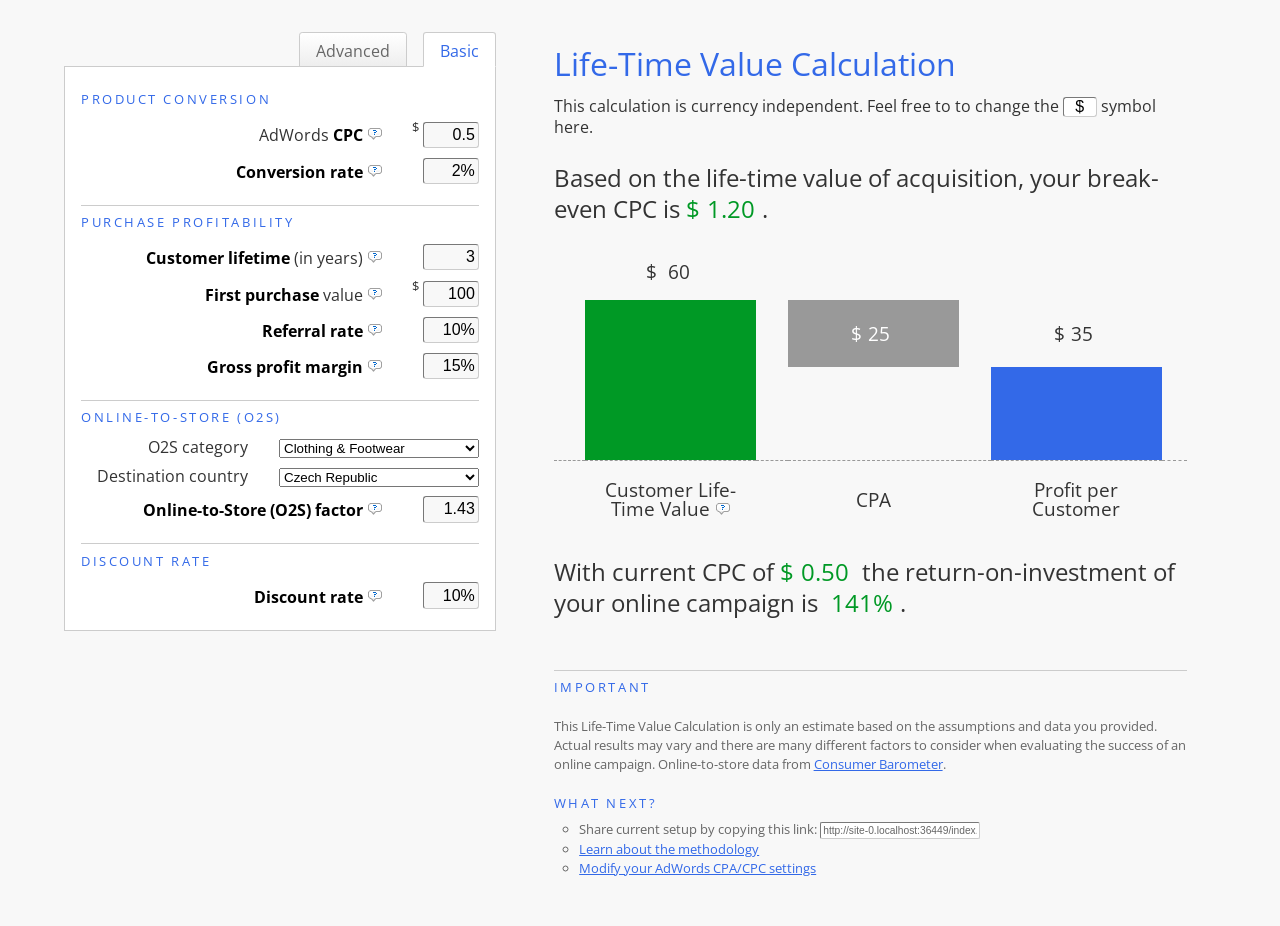
<file: index.html>
<!DOCTYPE html>

<html>
  <head>
    <meta charset="utf-8">
    <meta name="viewport" content="width=device-width, initial-scale=1.0">
    <title>Life-Time Value Calculator</title>
    <link href='https://fonts.googleapis.com/css?family=Open+Sans:400italic,700italic,400,700&amp;subset=latin,latin-ext' rel='stylesheet' type='text/css'>
    <link rel="stylesheet" href="css/ltv.css">
    <script defer src="ltv_site.dart.js"></script>
  </head>
  <body>
    <div id="matrioska">
      <div id="loading-div">
        <p><img alt="loading" src="imgs/loader.gif">Loading...</p>
      </div>

      <div id="main">
        <div id="inputs">
          <div id="inputs-tabs">
            <a id="basic-tab" class="selected">Basic</a>
            <a id="advanced-tab">Advanced</a>
          </div>
          <div id="inputs-fields">
            <table id="productConversions">
              <tr><th colspan="2">Product Conversion</th></tr>
              <tr>
                <td>AdWords <strong>CPC</strong> <div class="question-mark"><img alt="?" src="imgs/question-mark.png"/><div class="additional-notes">Your <strong>Cost-per-Click average</strong> in last 30 days - The amount that you actually pay each time someone clicks your ad. You can find it in AdWords.</div></div></td>
                <td><span class="currency-placeholder with-input">$</span> <input id="cpc" type="text" value="0.5"></td>
              </tr>
              <tr>
                <td><strong>Conversion rate</strong> <div class="question-mark"><img alt="?" src="imgs/question-mark.png"/><div class="additional-notes">Your <strong>conversion rate average in %</strong> in last 30 days - How often a click on your ad resulted in a conversion, a meaningful action like a sale, lead, or sign-up. You can find it in AdWords.</div></div></td>
                <td><input id="conversionRate" type="text" value="2%"></td>
              </tr>
            </table>
            <table id="productProfitability">
              <tr><th colspan="2">Purchase Profitability</th></tr>
              <tr>
                <td><strong>Customer lifetime</strong> (in years) <div class="question-mark"><img alt="?" src="imgs/question-mark.png"/><div class="additional-notes"><strong>For how many years on average are customers willing to spend money with the company?</strong> A year is the most commonly used period. Customer Life-Time is a multi-period calculation, usually stretching 3-7 years into the future. In practice, analysis beyond this point is viewed too speculative to be reliable.</div></div></td><td><input id="customerLifetime" type="text" value="3"></td>
              </tr>
              <tr>
                <td><strong>First purchase</strong> value <div class="question-mark"><img alt="?" src="imgs/question-mark.png"/><div class="additional-notes">The <strong>first time purchase value</strong> of your customer - The average amount of money your customer spends for the first time.</div></div></td>
                <td><span class="currency-placeholder with-input">$</span> <input id="firstPurchase" type="text" value="100"></td>
              </tr>
              <tr style="display:none">
                <td>Re-purchase</td><td><input id="repurchase" type="text" value=""></td>
              </tr>
              <tr class="advanced">
                <td><strong>Purchases per year</strong> <div class="question-mark"><img alt="?" src="imgs/question-mark.png"/><div class="additional-notes"><strong>How many times on average do customers purchase the product or service during the year?</strong> Please note that the model expects the same purchase value for all purchases in a given year.</div></div></td>
                <td><input id="purchasesPerYear" type="text" value="1"></td>
              </tr>
              <tr class="advanced">
                <td colspan="2">
                  <table id="profit-development">
                    <tr>
                      <th>Year <div class="question-mark"><img alt="?" src="imgs/question-mark.png"/><div class="additional-notes">In Advanced mode, you can set up the values differently for <strong>the first year, the second year, and all the following years</strong> of your customers' lifetime.</div></div></th>
                      <th>1<sup>st</sup></th>
                      <th>2<sup>nd</sup></th>
                      <th>3<sup>rd</sup>+</th>
                    </tr>
                    <tr>
                      <td><strong>Purchase value</strong> (<span class="currency-placeholder">$</span>) <div class="question-mark"><img alt="?" src="imgs/question-mark.png"/><div class="additional-notes">You can set up the purchase values of your customer differently for the first year, the second year, and all the following years of your customers' lifetime. Please note that value of the first purchase (above) equals purchase value in the 1st year.</div></div></td>
                      <td><input id="firstPurchase-table" type="text" value="100"></td>
                      <td><input id="year-2-purchase" type="text" value="100"></td>
                      <td><input id="year-3-purchase" type="text" value="100"></td>
                    </tr>
                    <tr>
                      <td><strong>Purchases per year</strong> <div class="question-mark"><img alt="?" src="imgs/question-mark.png"/><div class="additional-notes">You can set up how many times on average customers purchase the product or service during the year differently for the first year, the second year, and all the following years of your customers' lifetime.</div></div></td>
                      <td><input id="purchasesPerYear-table" type="text" value="1"></td>
                      <td><input id="year-2-purchasesPerYear" type="text" value="1"></td>
                      <td><input id="year-3-purchasesPerYear" type="text" value="1"></td>
                    </tr>
                    <tr>
                      <td><strong>Retention rate</strong> <div class="question-mark"><img alt="?" src="imgs/question-mark.png"/><div class="additional-notes">In advanced mode, you can set up directly the percentage of customers who keep their relationship with a company in a given year - for second year and all the following years. 67 % in the second year means that from 100 customers in the first year, there will be 67 customers that will be loyal to your company.</div></div></td>
                      <td><input type="text" disabled value="&mdash;"></td>
                      <td><input id="year-2-retentionRate" type="text" value="67%"></td>
                      <td><input id="year-3-retentionRate" type="text" value="44%"></td>
                    </tr>
                  </table>
                </td>
              </tr>
              <tr>
                <td><strong>Referral rate</strong> <div class="question-mark"><img alt="?" src="imgs/question-mark.png"/><div class="additional-notes">The <strong>% rate in which customers continue to recommend or talk about their good experiences</strong> with their friends - If your referral rate is 10% it means that for every 10 customers there is 1 more customer from the recommendations.</div></div></td><td><input id="referralRate" type="text" value="10%"></td>
              </tr>
              <tr>
                <td><strong>Gross profit margin</strong> <div class="question-mark"><img alt="?" src="imgs/question-mark.png"/><div class="additional-notes">The <strong>% proportion of money left over from revenues after accounting for cost of goods sold</strong>. Gross profit margin serves as the source for paying additional expenses and future savings.</div></div></td><td><input id="grossMargin" type="text" value="15%"></td>
              </tr>
            </table>
            <table id="ropoEffect">
              <tr><th colspan="2">Online-to-Store (O2S)</th></tr>
              <tr>
                <td colspan="2">O2S category
                  <select class="ropoDropDown" id="ropoCategory">
                    <option>Country average</option>
                    <option>Car Insurance</option>
                    <option>Cinema Tickets</option>
                    <option selected>Clothing & Footwear</option>
                    <option>Do It Yourself (DIY)</option>
                    <option>Flights (Leisure)</option>
                    <option>Groceries</option>
                    <option>Ground Travel (Long-Distance)</option>
                    <option>Hair Care</option>
                    <option>Home Appliances</option>
                    <option>Home Furnishings</option>
                    <option>Hotels (Leisure)</option>
                    <option>Laptop</option>
                    <option>Make-up</option>
                    <option>Mobile Phones</option>
                    <option>Music</option>
                    <option>Personal Loan</option>
                    <option>Real Estate</option>
                    <option>Restaurants</option>
                    <option>Television</option>
                    <option>Vitamins & OTC Remedies</option>
                  </select>
                </td>
              </tr>
              <tr>
                <td colspan="2">Destination country
                  <select class="ropoDropDown" id="destinationCountry">
                    <option>Argentina</option>
                    <option>Australia</option>
                    <option>Austria</option>
                    <option>Belgium</option>
                    <option>Brazil</option>
                    <option>Bulgaria</option>
                    <option>Canada</option>
                    <option>China</option>
                    <option>Croatia</option>
                    <option selected>Czech Republic</option>
                    <option>Denmark</option>
                    <option>Estonia</option>
                    <option>Finland</option>
                    <option>France</option>
                    <option>Germany</option>
                    <option>Greece</option>
                    <option>Hong Kong</option>
                    <option>Hungary</option>
                    <option>India</option>
                    <option>Indonesia</option>
                    <option>Ireland</option>
                    <option>Israel</option>
                    <option>Italy</option>
                    <option>Japan</option>
                    <option>Kenya</option>
                    <option>South Korea</option>
                    <option>Latvia</option>
                    <option>Lithuania</option>
                    <option>Malaysia</option>
                    <option>Mexico</option>
                    <option>Netherlands</option>
                    <option>Nigeria</option>
                    <option>New Zealand</option>
                    <option>Norway</option>
                    <option>Philippines</option>
                    <option>Poland</option>
                    <option>Portugal</option>
                    <option>Romania</option>
                    <option>Russia</option>
                    <option>Saudi Arabia</option>
                    <option>Serbia</option>
                    <option>Singapore</option>
                    <option>Slovakia</option>
                    <option>Slovenia</option>
                    <option>South Africa</option>
                    <option>Spain</option>
                    <option>Sweden</option>
                    <option>Switzerland</option>
                    <option>Taiwan</option>
                    <option>Thailand</option>
                    <option>Turkey</option>
                    <option>UAE</option>
                    <option>Ukraine</option>
                    <option>United Kingdom</option>
                    <option>USA</option>
                    <option>Vietnam</option>
                  </select>
                </td>
              </tr>
              <tr style="display:none">
                <td>Suggested Online-to-Store (O2S) factor</td><td><input id="suggestedRopoCoefficient" type="text" value="1.43333333333333"></td>
              </tr>
              <tr>
                <td><strong>Online-to-Store (O2S) factor</strong> <div class="question-mark"><img alt="?" src="imgs/question-mark.png"/><div class="additional-notes">O2S factor represents the <strong>coefficient by which you should multiply your online revenue to be able to incorporate also the part of offline sales which were influenced by online</strong> and thus be able to calculate the whole ROI of your digital marketing activities. O2S factor = 1 means you have no offline sales.</div></div></td><td><input id="ropoCoefficient" type="text" value="1.43"></td>
              </tr>
            </table>
            <table id="costOfCapitalTable">
              <tr><th colspan="2">Discount rate</th></tr>
              <tr>
                <td><strong>Discount rate</strong> <div class="question-mark"><img alt="?" src="imgs/question-mark.png"/><div class="additional-notes">The <strong>interest rate used to discount future revenues to the present value</strong>. The discount rate takes into account the time value of money (the idea that money available now is worth more than the same amount of money available in the future because it could be earning interest).</div></div></td><td><input id="costOfCapital" type="text" value="10%"></td>
              </tr>
            </table>
          </div>
          <!--<input type="submit" id="recalculate">-->

        </div>
        <div id="outputs">
          <h1><a href="static">Life-Time Value Calculation</a></h1>
          <div id="share-buttons"></div>
          <p id="currency-disclaimer">This calculation is currency independent. Feel free to to change the <input id="currency-set" type="text" value="$"> symbol here.</p>

          <p>Based on the life-time value of acquisition, your break-even CPC is&nbsp;<span class="currency-placeholder">$</span><span id="breakEvenCPC">1.20</span>.</p>
          <table id="graph">
            <tr class="r1">
              <td class="blank c1">&nbsp;</td>
              <td class="number c2"><span class="currency-placeholder">$</span>&nbsp;<span id="lifetimeValue">60</span></td>
              <td class="blank c3">&nbsp;</td>
              <td class="blank c4">&nbsp;</td>
              <td class="blank c5">&nbsp;</td>
              <td class="blank c6">&nbsp;</td>
              <td class="blank c7">&nbsp;</td>
            </tr>
            <tr class="r2">
              <td class="blank c1">&nbsp;</td>
              <td class="bar customer-ltv c2">&nbsp;</td>
              <td class="blank c3">&nbsp;</td>
              <td class="bar cpa c4"><span class="currency-placeholder">$</span><span id="cpa">25</span></td>
              <td class="blank c5">&nbsp;</td>
              <td class="number c6"><span class="currency-placeholder">$</span><span id="profitPerCustomer">35</span></td>
              <td class="blank c7">&nbsp;</td>
            </tr>
            <tr class="r3">
              <td class="blank c1">&nbsp;</td>
              <td class="bar customer-ltv c2">&nbsp;</td>
              <td class="blank c3">&nbsp;</td>
              <td class="blank c4">&nbsp;</td>
              <td class="blank c5">&nbsp;</td>
              <td class="bar profit-per-customer c6">&nbsp;</td>
              <td class="blank c7">&nbsp;</td>
            </tr>
            <!-- x axis -->
            <tr class="r4">
              <td class="blank c1">&nbsp;</td>
              <td class="blank c2">&nbsp;</td>
              <td class="blank c3">&nbsp;</td>
              <td class="bar cpa c4">&nbsp;</td>
              <td class="blank c5">&nbsp;</td>
              <td class="bar profit-per-customer c6">&nbsp;</td>
              <td class="blank c7">&nbsp;</td>
            </tr>
            <tr class="r5">
              <td class="blank c1">&nbsp;</td>
              <td class="legend c2">Customer Life-Time Value <div class="question-mark"><img alt="?" src="imgs/question-mark.png"/><div class="additional-notes"><strong>Customer Life-Time Value</strong> represents present value of your customer considering your customer lifetime, referral rate as well as O2S effect in your industry.</div></div></td>
              <td class="blank c3">&nbsp;</td>
              <td class="legend c4">CPA</td>
              <td class="blank c5">&nbsp;</td>
              <td class="legend c6">Profit per Customer</td>
              <td class="blank c7">&nbsp;</td>
            </tr>

          </table>
          <p>With current CPC of <span class="currency-placeholder">$</span><span id="cpc-considering">0.50</span> the return-on-investment of your online campaign is&nbsp;<span id="roi">141%</span>.</p>

          <h3 class="first">Important</h3>
          <p class="disclaimer">This Life-Time Value Calculation is only an estimate based on the assumptions and data you provided.  Actual results may vary and there are many different factors to consider when evaluating the success of an online campaign.  Online-to-store data from <a href="http://www.consumerbarometer.com/">Consumer Barometer</a>.</p>

          <h3>What next?</h3>
          <ul id="what-next">
            <li class="link-for-sharing">Share current setup by copying <span class="no-linebreak">this&nbsp;link:&nbsp;<input id="link-for-sharing" type="text" readonly></span></li>
            <li class="methodology-link"><a id="methodology-link">Learn about the methodology</a></li>
            <li><a href="https://adwords.google.com/cm/CampaignMgmt">Modify your AdWords CPA/CPC settings</a></li>
          </ul>

          <table id="output" style="display:none">
            <tr><td>Total on/off purchase</td><td><span id="totalOnOffPurchase"></span></td></tr>
            <tr><td>Total purchase + repeat</td><td><span id="totalPurchasePlusRepeat"></span></td></tr>
            <tr><td>Referral additional revenue</td><td><span id="referralAdditionalRevenue"></span></td></tr>
            <tr><td>Total purchase + repeat &amp; referral</td><td><span id="totalPurchasePlusRepeatAndReferral"></span></td></tr>
          </table>

          <div id="methodology">
            <div id="methodology-inside-wrapper">
              <h2>
                Methodology
              </h2>
              <p style="width:30%;float:right;margin-left:1em;padding:1em;font-size:80%;border:0.1em solid #ccc;border-radius:0.5em;color:#666"><small><strong>Note</strong>: Some content below mirrors the Wikipedia <a href="http://en.wikipedia.org/wiki/Customer_lifetime_value">article</a> on Customer lifetime value.</small></p>
              <p>Customer lifetime value has intuitive appeal as a marketing concept, because in theory it represents exactly how much each customer is worth in monetary terms, and therefore exactly how much a marketing department should be willing to spend to acquire each customer, especially in direct response marketing.</p>
              <p>Lifetime value is typically used to judge the appropriateness of the costs of acquisition of a customer. For example, if a new customer costs $50 to acquire (COCA, or cost of customer acquisition), and their lifetime value is $100, then the customer is judged to be profitable, and acquisition of additional similar customers is acceptable.</p>

              <h3>Advantages of CLV: </h3>
              <ul>
                <li>management of customer relationship as an asset</li>
                <li>monitoring the impact of management strategies and marketing investments on the value of customer assets</li>
                <li>determination of the optimal level of investments in marketing and sales activities</li>
                <li>implementation of sensitivity analysis in order to determinate getting impact by spending extra money on each customer[3]</li>
                <li>optimal allocation of limited resources for ongoing marketing activities in order to achieve a maximum return</li>
                <li>a good basis for selecting customers and for decision making regarding customer specific communication strategies</li>
                <li>measurement of customer loyalty (proportion of purchase, probability of purchase and repurchase, purchase frequency and sequence etc.)[4]</li>
              </ul>

              <h3>Inputs</h3>
              <ul>
                <li><strong>Churn rate</strong>, the percentage of customers who end their relationship with a company in a given period. One minus the churn rate is the <strong>retention rate</strong>. Most models can be written using either churn rate or retention rate. This model uses only one retention rate under the assumption that the retention rate is constant across the life of the customer relationship. This model is based on assumption that retention rate grows hand in hand with the length of customer lifetime - model uses proxy that that one's retention rate equals (# of periods of lifetime - 1) / # of periods of lifetime.</li>
                <li><strong>Discount rate</strong>, the <a href="http://en.wikipedia.org/wiki/Cost_of_capital">cost of capital</a> used to discount future revenue from a customer. Discounting is an advanced topic that is frequently ignored in customer lifetime value calculations. Recommendation from valuation best practice would be to keep the discount rate at no more than ~10%. <br/> Let's say you expect $1,000 dollars in one year's time. To determine the present value of this $1,000 (what it is worth to you today) you would need to discount it by a particular rate of interest. Assuming a discount rate of 10%, the $1,000 in a year's time would be the equivalent of $909.09 to you today (1000/[1.00 + 0.10]).</li>
                <li><strong>Gross profit margin</strong>, % proportion of money left over from revenues after accounting for the cost of goods sold. Gross profit margin serves as the source for paying additional expenses and future savings. This CLV model is based for simplicity on gross profit margin, however if one can estimate the full net profit expected from the customer, it can via setting the % accordingly.</li>
                <li><strong>Period</strong>, the unit of time into which a customer relationship is divided for analysis. A year is the most commonly used period. Customer lifetime value is a multi-period calculation, usually stretching 3–7 years into the future. In practice, analysis beyond this point is viewed as too speculative to be reliable. The number of periods used in the calculation is sometimes referred to as the model <strong>horizon</strong>.</li>
                <li><strong>Online-to-Store factor</strong>, represents the coefficient by which one should multiply his online revenue to be able to incorporate also the part of offline sales which were influenced by online and thus be able to calculate the full ROI of your digital marketing activities. O2S factor = 1 means you have no offline sales.</li>
              </ul>

              <h3>Methodology behind the Online-to-Store factor</h3>
              <p>It is possible to calculate the Online-to-Store (O2S) factor by using the following equation:</p>
              <img src="imgs/o2s-formula.png" alt="Online-to-Store formula" />
              <p>This data can be found online at <a href="http://consumerbarometer.eu/">Consumer Barometer website</a>. Please note that due to aggregation of data in Consumer Barometer within the product categories, resulting O2S factor should be taken as an estimate (use directionally) in the particular industry.</p>
              <p>The Consumer Barometer is a global effort by IAB Europe in partnership with TNS Infratest and Google to quantify the role of online in the consumer journey from research to purchase. To better understand this journey, the Consumer Barometer provides insight into past purchase behaviors and, as well as a perspective on how consumers interact with the internet as a source of information for informing purchase decisions.</p>
              <p>Consumer Barometer offers the insight into consumers' research and purchase behavior across 39 countries and 35 product categories. Regarding the population surveyed, target population was the (adult) online population (internet users) in each country. Samples in each country surveyed were aimed to be representative of the target population, sample size was set at a minimum of n=2,500 in each country surveyed. Purchase data is based on the most recent purchase for a particular product/service within the last 12 months at the moment of surveying. Therefore, data at the product/service level pertains to only those respondents who purchased that particular product/service within the last 12 months with the focus on their most recent purchase of that particular product/service.</p>
              <p>Even more information about the Consumer Barometer, the survey itself, questionnaire and methodology is available <a href="http://www.consumerbarometer.eu/#?app=about&amp;aboutId=1">here</a>.</p>


              <h3>Model</h3>
              <img src="imgs/ltv-formula.png" alt="LTV = left [sum from {y=1} to {4} {{Purchases *O2S factor* {r} rsub {y}} over {{(1+i)} ^ {y}} + {Purchases *O2S factor* {r} rsub {5}} over {i-( {r} rsub {5} -1)}} * {{1} over {{(1+i)} ^ {5}}} right ] *  {{1} over {(1-Referral rate)}} * Profit Margin" />
              <p>Where <strong>Purchases</strong> = Purchase value * # of purchases in particular year, <strong>Purchases * O2S factor</strong> represents yearly gross contribution per customer, <strong>r</strong> is the yearly retention rate based on assumption that retention rate grows hand in hand with the length of customer lifetime - model uses proxy that that one's retention rate equals <em>(# of periods of lifetime - 1) / # of periods of lifetime</em>, <strong>i</strong> is the yearly discount rate.</p>
              <h3>Example</h3>
              <p>Let's consider the model example - First Purchase of $100, Customer Lifetime of 3 years (thus retention rate of (3-1)/3 = 67%), referral rate of 10% (meaning that for every 10th customer there is 1 more from the recommendation), Gross profit margin of 15%, O2S factor of 2.71 (CZ, Retail &gt; Domestic appliances) and discount rate of 10% p.a.  Chart that would visualize gross contribution of the customer in this example would be following:</p>
              <img src="imgs/ltv-graph.png" alt="Life time value example graph" style="border: 0.1em solid #ccc; padding:1em;width:90%;border-radius:0.3em;background:white" />

              <h3>Misuses and downsides</h3>
              <h4>NPV vs. Nominal predictions</h4>
              <p>The most accurate CLV predictions are made using the net present value (NPV) of each future net profit source, so that the revenue to be received from the customer in the future is recognized at the future value of money. This CLV model is based on NPV of each future net profit source, for discounting to present values is used discount rate (in common usage is currently ~10%).</p>
              <h4>Net Profit vs Revenue</h4>
              <p>A common mistake is for a CLV prediction to calculate the total revenue or even gross margin associated with a customer. However, this can cause CLV to be multiples of their actual value, and instead need to be calculated as the full net profit expected from the customer. This CLV model is based for simplicity on gross profit margin, however if one can estimate the full net profit expected from the customer, it can via setting the % accordingly.</p>
              <h4>Segment Inaccuracy</h4>
              <p>Opponents often cite the inaccuracy of a CLV prediction to argue they should not be used to drive significant business decisions. For example, major drivers to the value of a customer such as the nature of the relationship are often not available as appropriately structured data and thus not included in the formula.</p>
              <h4>Comparison with Intuition</h4>
              <p>More, predictors such as specific demographics of a customer group may have an effect that is intuitively obvious to an experienced marketer, but are often omitted from CLV predictions and thus cause inaccuracies in certain customer segments.</p>

              <h3>External links</h3>
              <ol>
                <li><a href="http://www.dbmarketing.com/articles/Art251a.htm">Arthur Middleton Hughes: How to Compute Your Customer Lifetime Value</a></li>
                <li><a href="http://journals.upd.edu.ph/index.php/pmr/article/viewFile/2790/2604">Erniel B. Barrios and Joseph Ryan G. Lansangan: Forecasting Customer Lifetime Value: A Statistical Approach</a></li>
                <li><a href="https://www.custora.com/home/customer_lifetime_value">Custora: Customer Lifetime Value</a></li>
                <li><a href="http://www.mineful.com/customer-retention-roi-calculator.html">Customer Retention ROI Calculator</a></li>
                <li><a href="http://www.kaushik.net/avinash/analytics-tip-calculate-ltv-customer-lifetime-value/">Avinash Kaushik: Calculate Customer Lifetime Value</a></li>
                <li><a href="http://ariegoldshlager.posterous.com/recommend-reading-customer-lifetime-value-pot">Arie Goldshlager: Customer Lifetime Value Potpourri</a></li>
                <li><a href="http://www.quora.com/How-do-you-calculate-Customer-Lifetime-Value">How do you calculate Customer Lifetime Value? on Quora</a></li>
              </ol>
              <p class="reserve">&nbsp;</p>
            </div>
          </div>
        </div>
        <div id="belowInputsAndOutputs"></div>
      </div>
    </div>

    <script type="text/javascript">
      var _gaq = _gaq || [];
      _gaq.push(['_setAccount', 'UA-36339012-1']);
      _gaq.push(['_trackPageview']);

      (function() {
        var ga = document.createElement('script'); ga.type = 'text/javascript'; ga.async = true;
        ga.src = ('https:' == document.location.protocol ? 'https://ssl' : 'http://www') + '.google-analytics.com/ga.js';
        var s = document.getElementsByTagName('script')[0]; s.parentNode.insertBefore(ga, s);
      })();
    </script>
  </body>
</html>
</file>
<file: css/ltv.css>
/*
Copyright 2019 Google LLC

Licensed under the Apache License, Version 2.0 (the "License");
you may not use this file except in compliance with the License.
You may obtain a copy of the License at

    https://www.apache.org/licenses/LICENSE-2.0

Unless required by applicable law or agreed to in writing, software
distributed under the License is distributed on an "AS IS" BASIS,
WITHOUT WARRANTIES OR CONDITIONS OF ANY KIND, either express or implied.
See the License for the specific language governing permissions and
limitations under the License.
*/

html, body, div, span, applet, object, iframe,
h1, h2, h3, h4, h5, h6, p, blockquote, pre,
a, abbr, acronym, address, big, cite, code,
del, dfn, em, img, ins, kbd, q, s, samp,
small, strike, strong, sub, sup, tt, var,
b, u, i, center,
dl, dt, dd, ol, ul, li,
fieldset, form, label, legend,
table, caption, tbody, tfoot, thead, tr, th, td,
article, aside, canvas, details, embed, 
figure, figcaption, footer, header, hgroup, 
menu, nav, output, ruby, section, summary,
time, mark, audio, video {
  margin: 0;
  padding: 0;
  border: 0;
  font-size: 100%;
  font: inherit;
  vertical-align: baseline;
}

/* HTML5 display-role reset for older browsers */

article, aside, details, figcaption, figure, 
footer, header, hgroup, menu, nav, section {
  display: block;
}

body {
  line-height: 1;
}

ol, ul {
  list-style: none;
}

blockquote, q {
  quotes: none;
}

blockquote:before, blockquote:after,
q:before, q:after {
  content: '';
  content: none;
}

table {
  border-collapse: collapse;
  border-spacing: 0;
}

/* CSS START */

body {
  background-color: #F8F8F8;
  font-family: 'Open Sans', sans-serif;
  font-weight: normal;
}

div#matrioska {
  -webkit-perspective: 2000px;
  -webkit-transform-style: preserve-3d;
  -moz-perspective: 2000px;
  -moz-transform-style: preserve-3d;
  -o-perspective: 2000px;
  -o-transform-style: preserve-3d;
}

div#loading-div {
  position: absolute;
  background: white;
  border-radius: 1em;
  border: 5px outset #ddd;
  width: 60%;
  left: 20%;
  top: 15em;
  transition: transform 0.3s;
  -webkit-transition: -webkit-transform 0.3s;
  -moz-transition: -moz-transform 0.3s;
  -o-transition: -moz-transform 0.3s;
  z-index: 200;
}

div#loading-div.hide3d {
  -webkit-perspective: 200;
  transform: rotateX(85deg);
  -webkit-transform: rotateX(85deg);
  -moz-transform: rotateX(85deg);
  -o-transform: rotateX(85deg);
}

div#loading-div p {
  margin: 1em;
  text-align: center;
  font-size: 150%;
}

div#loading-div p img {
  max-height: 0.8em;
  margin-right: 0.2em;
}

div#loading-div p.unsupported-notice {
  font-size: 80%;
  line-height: 1.3em;
  padding: 0 2em;
}

div#loading-div p.unsupported-notice strong {
  color: #3369E8;
}

p, td {
  color: #333;
}

sup {
  font-size: 60%;
  vertical-align: super;
}

a {
  color: #3369E8;
}

strong {
  font-weight: bold;
  color: #000;
}

h1 {
  font-size: 200%;
}

h1 a {
  color: #3369E8;
  text-decoration: none;
}

div#banner {
  background: yellow;
  padding: 1em 2em;
  line-height: normal;
}

div#main {
  margin: 0;
  padding: 1em 5%;
}

div#inputs {
  float: left;
  width: 40%;
  max-width: 27em;
}

div#inputs-tabs {
  position: relative;
  margin-top: 1em;
  height: 2.1em;
  border-bottom: 1px solid #ccc;
}

div#inputs-tabs a {
  color: #666;
  float: right;
  height: 1.45em;
  margin-left: 1em;
  cursor: pointer;
  background: #eee;
  background: -webkit-gradient(linear, 0% 0%, 0% 100%, from(#fff), to(#eee));
  padding: 0.6em 1em 0.0em 1em;
  overflow: hidden;
  border-radius: 0.2em 0.2em 0 0;
  border: 1px solid #ccc;
}

div#inputs-tabs a:hover, div#inputs-tabs a.selected:hover {
  color: #3369E8;
}

div#inputs-tabs a.selected {
  border-bottom: 1px solid white;
  background: white;
  color: #3369E8;
}

div#inputs-fields {
  position: relative;
  z-index: 10;
  background: white;
  padding: 1em;
  border: 1px solid #ccc;
  border-top: none;
 /* border-radius: 0em 0 0.5em 0.6em;*/
}

div#inputs table#productConversions {
  border-top: none;
  margin-top: 0;
}

div#inputs tr.advanced {
  display: none;
}

div#inputs table {
  margin-top: 1em;
  width: 100%;
  border-top: 1px solid #ccc;
}

td, th {
  padding: 0.3em 0;
  text-align: right;
  vertical-align: middle;
}

th {
  color: #3369E8;
  text-align: left;
  padding: 0.8em 0;
  text-transform: uppercase;
  letter-spacing: 0.2em;
  font-size: 80%;
}

div#inputs table#profit-development {
  border-top: none;
  font-size: 100%;
  margin-top: 0;
  margin-bottom: 1em;
}

div#inputs table#profit-development th {
  color: #3369E8;
  padding-left: 0.5em;
  text-align: left;
  font-size: 100%;
  text-transform: uppercase;
  letter-spacing: 0.2em;
  font-size: 80%;
}

div#inputs table#profit-development th:first-child {
  text-align: right;
  padding-right: 1em;
}

div#inputs table#profit-development th small {
  font-size: 60%;
  line-height: 0.6em;
  display: none;
}

div#inputs table#profit-development td {
  margin: 0;
  padding: 0;
  width: 10%;
}

div#inputs table#profit-development td:first-child {
  width: 50%;
  padding-right: 1em;
}

div.question-mark {
  display: inline;
  position: relative;
  cursor: pointer;
}

div.additional-notes {
  display: none;
  border: 5px solid #ddd;
  position: absolute;
  top: 0.5em;
  left: 2em;
  width: 20em;
  text-align: left;
  font-size: 0.9rem;
  padding: 0.5em;
  background: #f9f9f9;
  color: #333;
  text-transform: none;
  letter-spacing: normal;
  z-index: 1000;
}

div.question-mark:hover div.additional-notes {
  display: block;
}

table td:last-child {
  width: 6em;
}

div#inputs span.currency-placeholder.with-input {
  font-size: 80%;
  width: 2.5em;
  height: 1.5em;
  overflow: hidden;
  display: inline-block;
}

input {
/*background: #eef3ff;*/
	background: #f8f8f8;
  font-size: 100%;
  padding: 0.2em;
  border-radius: 0.2em;
  width: 3em;
  text-align: right;
  border: 1px inset #ccc;
}

input.invalid {
  background-color: #ffcbcc;
}

select {
  margin-left: 2em;
  width: 15em;
}

div#outputs {
  float: left;
  width: 55%;
  margin-left: 5%;
  margin-top: 2em;
}

div#outputs p#currency-disclaimer {
  font-size: 100%;
}

div#outputs p#currency-disclaimer input {
  width: 2em;
  padding: 0;
  text-align: center;
  background: white;
}

div#outputs p {
  margin: 1em 0;
  font-size: 150%;
  line-height: 130%;
}

div#outputs p span {
  color: #009925;
}

span#breakEvenCPC, span#lifetimeValue, span#cpa, span#profitPerCustomer, span#cpc-considering, span#roi {
  padding: 0 0.3em;
}

span.highlight#breakEvenCPC, span.highlight#roi {
  animation: highlight 0.5s;
  -moz-animation: highlight 0.5s;
  -webkit-animation: highlight 0.5s;
  -o-animation: highlight 0.5s;
}

@keyframes highlight {
  0%   {background: none;
}

20% {
  background: #fefccb;
}

100% {
  background: none;
}

}

@-moz-keyframes highlight 

/* Firefox */ {
  0%   {background: none;
}

20% {
  background: #fefccb;
}

100% {
  background: none;
}

}

@-webkit-keyframes highlight 

/* Safari and Chrome */ {
  0%   {background: none;
}

20% {
  background: #fefccb;
}

100% {
  background: none;
}

}

@-o-keyframes highlight 

/* Opera */ {
  0%   {background: none;
}

20% {
  background: #fefccb;
}

100% {
  background: none;
}

}


span#lifetimeValue, span#cpa, span#profitPerCustomer {
  
}

div#outputs p span.negative-number {
  color: #D50F25;
}

table#graph {
  border: none;
  margin: 2em 0;
}

table#graph td {
  text-align: center;
  border: none;
  font-size: 120%;
}

tr.r1 td {
  padding-bottom: 1em;
}

tr.r3 {
  border-bottom: 1px dashed #999;
}

tr.r4 {
  border-top: 1px dashed #999;
}

td.c1, td.c3, td.c5, td.c7 {
  width: 5%;
}

td.c2, td.c4, td.c6 {
  width: 27%;
}

td.customer-ltv {
  background: #009925;
}

td.cpa {
  background: #999;
  color: white;
}

td.bar.profit-per-customer {
  background: #3369E8;
}

tr.r5 td {
  padding-top: 1em;
}

tr.r2, tr.r3, tr.r4 {
  transition: height 0.3s;
  -moz-transition: height 0.3s;
  -webkit-transition: height 0.3s;
  -o-transition: height 0.3s;
}

tr.r2 td, tr.r3 td, tr.r4 td {
  line-height: 0;
}

/* initial graph values */

tr.r2 {
  height: 4.16318em;
}

tr.r3 {
  height: 5.83682em;
}

tr.r4 {
  display: none;
}



div#outputs h3 {

  color: #3369E8;
  text-align: left;
  padding: 0.8em 0;
  text-transform: uppercase;
  letter-spacing: 0.2em;
  font-size: 80%;
}

div#outputs h3.first {
  margin-top: 4em;
  border-top: 1px solid #ccc;
}

div#outputs p.disclaimer {
  font-size: 80%;
  line-height: 1.5em;
  color: #666;
}

ul#what-next li {
  margin-left: 2em;
  font-size: 80%;
  line-height: 1.5em;
  list-style-type: circle;
  color: #666;
}

input#link-for-sharing {
  width: 15em;
  font-size: 80%;
  color: #666;
  background: white;
}

a#methodology-link {
  color: #3369E8;
  text-decoration: underline;
  cursor: pointer;
}

span.no-linebreak {
  display: inline-block;
  text-align: right;
}

div#methodology {
  height: 0;
  overflow: hidden;
  transition: height 0.3s;
  -moz-transition: height 0.3s;
  -webkit-transition: height 0.3s;
  -o-transition: height 0.3s;
}

div#methodology-inside-wrapper {
  padding: 2em 0;
}

div#methodology h2 {
  border-top: 1px solid #ccc;
  padding-top: 1em;
  font-size: 140%;
  font-weight: bold;
}

div#methodology h3 {
  margin-top: 1em;
  border-top: none;
  color: #3369E8;
  padding: 0.8em 0;
  text-transform: uppercase;
  letter-spacing: 0.2em;
  font-size: 100%;
}

div#methodology h4 {
  margin-top: 1.5em;
}

div#methodology p {
  font-size: 100%;
  line-height: 1.5em;
}

div#methodology p.reserve {
  height: 3em;
}

div#methodology ul, div#methodology ol {
  margin-top: 0.5em;
}

div#methodology li {
  margin-left: 2em;
  margin-bottom: 0.5em;
  line-height: 1.5em;
}

div#methodology ul li {
  list-style-type: circle;
}

div#methodology ol li {
  list-style-type: decimal;
}

div#methodology img {
  max-width: 100%;
}

div#footer {
  margin-top: 2em;
  background: white;
  padding: 2em;
}

div#footer p {
  font-size: 70%;
  margin: 0 5%;
  text-align: right;
  width: 100%;
  float: right;
  color: #666;
  line-height: 1.5em;
}

div#footer p.footer-authors {
  color: #999;
}

div#footer p a {
  color: #666;
  text-decoration: none;
}

div#footer p a:hover {
  color: #3369E8;
}

div#belowInputsAndOutputs {
  clear: both;
  height: 2em;
}

/* @group Media Queries */

@media screen and (max-width: 1120px) {

body {
  font-size: 90%;
}

div#inputs-tabs {
  height: 2.2em;
}

div#inputs-tabs a {
  height: 1.5em;
}

div#inputs {
  width: 45%;
  max-width: none;
}

div#outputs {
  width: 50%;
}

}

@media screen and (max-width: 900px) {

div#inputs select {
  display: block;
  margin-left: auto;
  margin-top: 0.8em;
}

}

@media screen and (max-width: 650px) {

div#inputs {
  float: none;
  clear: both;
  width: 100%;
  max-width: none;
  margin-right: 1em;
  border-bottom: 1em solid #ccc;
  padding-bottom: 2em;
}

div#outputs {
  float: none;
  clear: both;
  width: 100%;
  margin-left: 0;
}

}

/* @end */
</file>
